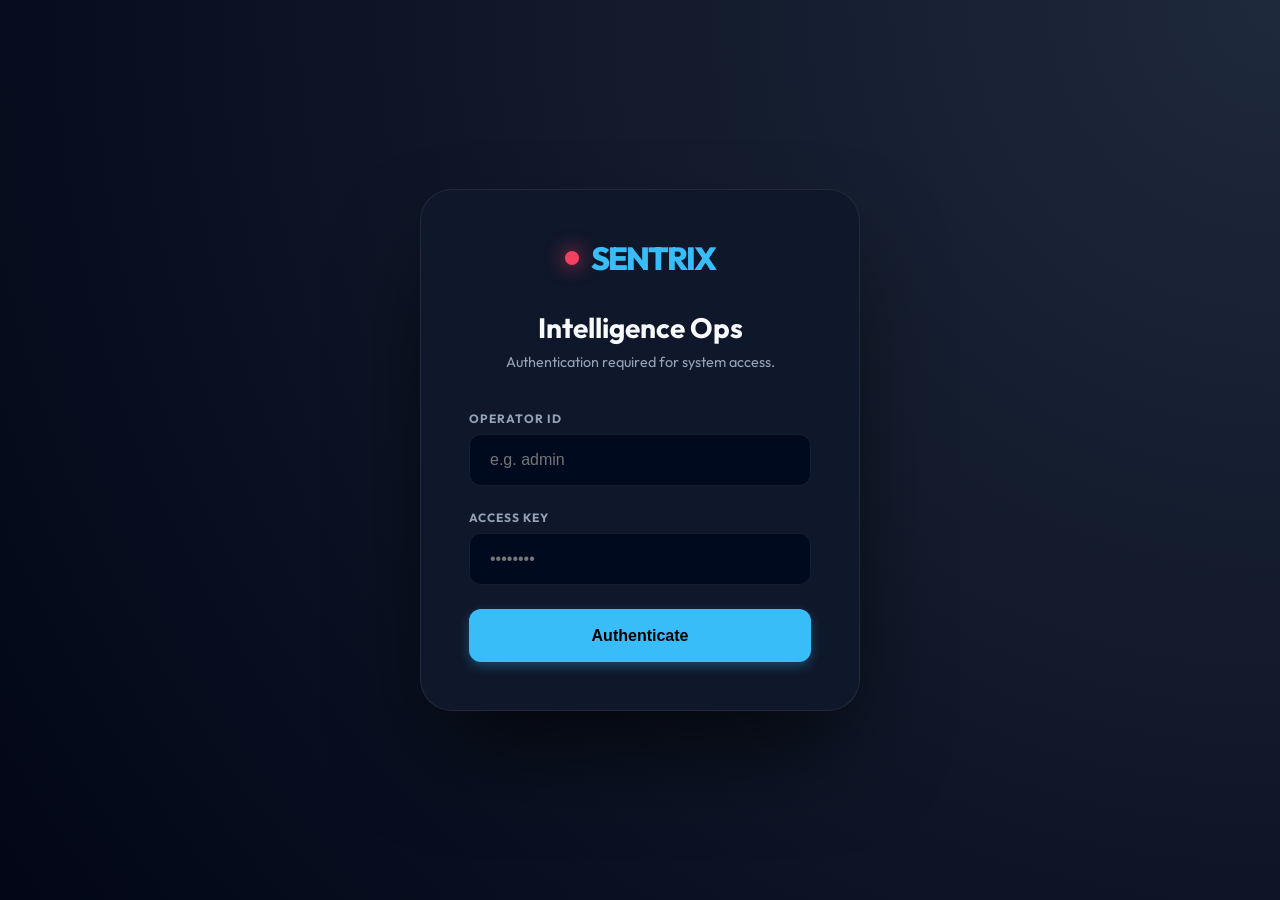
<file: dashboard.html>
<!DOCTYPE html>
<html lang="en">
<head>
<meta charset="UTF-8">
<meta name="viewport" content="width=device-width, initial-scale=1.0">
<title>Sentrix AI | Intelligence Hub</title>
<link href="https://fonts.googleapis.com/css2?family=Outfit:wght@300;400;500;600;700;800&display=swap" rel="stylesheet">
<style>
  :root {
    --bg-main: #020617;
    --bg-side: #0f172a;
    --bg-card: rgba(30, 41, 59, 0.5);
    --border: rgba(255, 255, 255, 0.08);
    --accent: #38bdf8;
    --danger: #f43f5e;
    --success: #10b981;
    --text-primary: #f8fafc;
    --text-muted: #94a3b8;
    --font: 'Outfit', sans-serif;
  }

  * { box-sizing: border-box; margin: 0; padding: 0; transition: all 0.2s cubic-bezier(0.4, 0, 0.2, 1); }
  body { background: var(--bg-main); color: var(--text-primary); font-family: var(--font); height: 100vh; overflow: hidden; }

  /* --- AUTH SCREEN --- */
  #login-screen {
    height: 100vh;
    display: flex;
    align-items: center;
    justify-content: center;
    background: radial-gradient(circle at top right, #1e293b, var(--bg-main));
  }
  .login-card {
    background: var(--bg-side);
    border: 1px solid var(--border);
    padding: 3rem;
    border-radius: 2rem;
    width: 440px;
    box-shadow: 0 50px 100px -20px rgba(0,0,0,0.7);
    text-align: center;
  }
  .login-logo { font-size: 2rem; font-weight: 800; letter-spacing: -2px; margin-bottom: 2rem; display: flex; align-items: center; justify-content: center; gap: 0.75rem; color: var(--accent); }
  .logo-pulse { width: 14px; height: 14px; background: var(--danger); border-radius: 50%; box-shadow: 0 0 20px var(--danger); animation: heartbeat 1.5s infinite; }
  @keyframes heartbeat { 0% { transform: scale(1); opacity: 1; } 50% { transform: scale(1.3); opacity: 0.6; } 100% { transform: scale(1); opacity: 1; } }
  
  .login-card h1 { font-size: 1.75rem; margin-bottom: 0.5rem; }
  .login-card p { color: var(--text-muted); margin-bottom: 2.5rem; font-size: 0.9rem; }
  
  .field { text-align: left; margin-bottom: 1.5rem; }
  .field label { display: block; font-size: 0.75rem; font-weight: 700; color: var(--text-muted); text-transform: uppercase; letter-spacing: 1px; margin-bottom: 0.5rem; }
  input {
    width: 100%;
    background: #000a1f;
    border: 1px solid var(--border);
    border-radius: 0.75rem;
    color: #fff;
    padding: 1rem 1.25rem;
    outline: none;
    font-size: 1rem;
  }
  input:focus { border-color: var(--accent); box-shadow: 0 0 0 4px rgba(56, 189, 248, 0.15); }
  .btn {
    width: 100%;
    background: var(--accent);
    color: #000;
    padding: 1.1rem;
    border: none;
    border-radius: 0.75rem;
    font-weight: 700;
    font-size: 1rem;
    cursor: pointer;
    box-shadow: 0 4px 12px rgba(56,189,248,0.3);
  }
  .btn:hover { transform: translateY(-2px); box-shadow: 0 8px 20px rgba(56,189,248,0.4); }

  /* --- APP LAYOUT --- */
  #app { display: none; height: 100vh; grid-template-columns: 280px 1fr; }
  
  .sidebar { 
    background: var(--bg-side); 
    border-right: 1px solid var(--border); 
    display: flex; 
    flex-direction: column; 
    padding: 2rem 1.5rem;
    z-index: 100;
  }
  .nav { margin-top: 2rem; display: flex; flex-direction: column; gap: 0.5rem; flex: 1; }
  .nav-item {
    padding: 1rem 1.25rem;
    border-radius: 1rem;
    cursor: pointer;
    color: var(--text-muted);
    font-weight: 600;
    display: flex;
    align-items: center;
    gap: 1rem;
    text-decoration: none;
  }
  .nav-item:hover, .nav-item.active { background: rgba(255,255,255,0.05); color: var(--text-primary); }
  .nav-item.active { background: rgba(56, 189, 248, 0.1); color: var(--accent); border: 1px solid rgba(56,189,248,0.2); }

  .sb-footer { border-top: 1px solid var(--border); padding-top: 2rem; }
  .user-badge { display: flex; align-items: center; gap: 0.75rem; margin-bottom: 1.5rem; }
  .avatar { width: 36px; height: 36px; background: var(--accent); border-radius: 50%; display: flex; align-items: center; justify-content: center; font-weight: 800; color: #000; font-size: 0.8rem; }
  .logout-btn { color: var(--danger); font-size: 0.85rem; font-weight: 700; cursor: pointer; display: flex; align-items: center; gap: 0.5rem; opacity: 0.7; }
  .logout-btn:hover { opacity: 1; }

  /* --- MAIN CONTENT --- */
  .main { background: var(--bg-main); overflow: hidden; display: flex; flex-direction: column; }
  .topbar {
    height: 80px;
    padding: 0 3rem;
    border-bottom: 1px solid var(--border);
    display: flex;
    align-items: center;
    justify-content: space-between;
    background: rgba(2, 6, 23, 0.8);
    backdrop-filter: blur(12px);
  }
  .topbar-info { display: flex; align-items: center; gap: 1.5rem; }
  .status-pill { padding: 0.4rem 1rem; background: rgba(16, 185, 129, 0.1); border: 1px solid rgba(16, 185, 129, 0.2); color: var(--success); border-radius: 2rem; font-size: 0.7rem; font-weight: 800; text-transform: uppercase; letter-spacing: 0.5px; display: flex; align-items: center; gap: 0.4rem; }
  .led { width: 6px; height: 6px; border-radius: 50%; background: var(--success); box-shadow: 0 0 10px var(--success); }

  .view { flex: 1; overflow-y: auto; padding: 3rem; display: none; animation: fadeIn 0.4s ease-out; }
  .view.active { display: block; }
  @keyframes fadeIn { from { opacity: 0; transform: translateY(10px); } to { opacity: 1; transform: translateY(0); } }

  /* --- COMPONENTS --- */
  .grid-stats { display: grid; grid-template-columns: repeat(auto-fit, minmax(240px, 1fr)); gap: 1.5rem; margin-bottom: 2.5rem; }
  .stat-card {
    background: var(--bg-card);
    backdrop-filter: blur(8px);
    border: 1px solid var(--border);
    padding: 1.75rem;
    border-radius: 1.5rem;
  }
  .stat-label { color: var(--text-muted); font-size: 0.75rem; font-weight: 700; text-transform: uppercase; margin-bottom: 0.5rem; }
  .stat-val { font-size: 2.5rem; font-weight: 800; }

  .feed { display: grid; grid-template-columns: repeat(auto-fill, minmax(260px, 1fr)); gap: 1.5rem; }
  .card {
    background: var(--bg-card);
    border: 1px solid var(--border);
    border-radius: 1.5rem;
    overflow: hidden;
    position: relative;
    cursor: default;
  }
  .card:hover { transform: scale(1.02); border-color: var(--accent); }
  .card-img { width: 100%; height: 260px; object-fit: cover; background: #000; }
  .card-tag { position: absolute; top: 1rem; left: 1rem; background: var(--danger); color: #fff; padding: 0.4rem 0.75rem; border-radius: 0.75rem; font-size: 0.65rem; font-weight: 800; box-shadow: 0 8px 16px rgba(244, 63, 94, 0.4); }
  .card-content { padding: 1.5rem; }
  .card-title { font-size: 1.1rem; font-weight: 700; margin-bottom: 0.25rem; }
  .card-meta { font-size: 0.85rem; color: var(--text-muted); display: flex; justify-content: space-between; }

  /* Search/Intelligence Tools */
  .tool-box { background: var(--bg-side); border: 1px solid var(--border); border-radius: 2rem; padding: 2.5rem; margin-bottom: 2rem; }
  .search-results { display: flex; flex-direction: column; gap: 1.5rem; margin-top: 2rem; }
  .result-item { display: flex; gap: 1.5rem; background: rgba(255,255,255,0.03); padding: 1.5rem; border-radius: 1.5rem; border: 1px solid var(--border); }
  .result-img { width: 100px; height: 100px; border-radius: 1rem; object-fit: cover; }
  .result-details { flex: 1; }
  
  /* Tables */
  table { width: 100%; border-collapse: collapse; }
  th { text-align: left; padding: 1.25rem; color: var(--text-muted); font-size: 0.75rem; font-weight: 700; text-transform: uppercase; border-bottom: 1px solid var(--border); }
  td { padding: 1.25rem; border-bottom: 1px solid var(--border); vertical-align: middle; }
  .row-img { width: 44px; height: 44px; border-radius: 0.75rem; object-fit: cover; }

  /* --- TOASTS --- */
  #toast-container { position: fixed; top: 2rem; right: 2rem; z-index: 1000; display: flex; flex-direction: column; gap: 1rem; }
  .toast { background: rgba(15, 23, 42, 0.95); backdrop-filter: blur(16px); border: 2px solid var(--danger); border-radius: 1.5rem; padding: 1.5rem; width: 380px; box-shadow: 0 25px 50px -12px rgba(0,0,0,0.8); animation: toastSlide 0.5s cubic-bezier(0.17, 0.89, 0.32, 1.49); }
  @keyframes toastSlide { from { transform: translateX(120%); } to { transform: translateX(0); } }

  /* --- VISUAL INTEL TOGGLE --- */
  .v-toggle {
    display: flex;
    align-items: center;
    gap: 0.75rem;
    background: rgba(255, 255, 255, 0.03);
    padding: 0.5rem 1rem;
    border-radius: 1rem;
    border: 1px solid var(--border);
    cursor: pointer;
    user-select: none;
  }
  .v-toggle:hover { background: rgba(255, 255, 255, 0.06); border-color: var(--accent); }
  .v-switch {
    width: 32px;
    height: 18px;
    background: #1e293b;
    border-radius: 1rem;
    position: relative;
    border: 1px solid var(--border);
  }
  .v-switch::after {
    content: '';
    position: absolute;
    top: 2px;
    left: 2px;
    width: 12px;
    height: 12px;
    background: #94a3b8;
    border-radius: 50%;
    transition: all 0.3s;
  }
  .v-toggle.active .v-switch { background: rgba(56, 189, 248, 0.2); border-color: var(--accent); }
  .v-toggle.active .v-switch::after { transform: translateX(14px); background: var(--accent); box-shadow: 0 0 8px var(--accent); }
  .v-label { font-size: 0.7rem; font-weight: 800; text-transform: uppercase; letter-spacing: 0.5px; color: var(--text-muted); }
  .v-toggle.active .v-label { color: var(--accent); }

  /* --- PLACEHOLDER --- */
  .img-placeholder {
    width: 100%;
    height: 260px;
    background: repeating-linear-gradient(45deg, #0f172a, #0f172a 10px, #1e293b 10px, #1e293b 20px);
    display: flex;
    flex-direction: column;
    align-items: center;
    justify-content: center;
    color: var(--text-muted);
    font-size: 0.75rem;
    font-weight: 700;
    gap: 0.5rem;
    border-bottom: 1px solid var(--border);
  }
  .img-placeholder svg { opacity: 0.3; }
  .row-placeholder {
    width: 44px;
    height: 44px;
    border-radius: 0.75rem;
    background: #1e293b;
    display: flex;
    align-items: center;
    justify-content: center;
    color: var(--text-muted);
    font-size: 0.6rem;
    border: 1px solid var(--border);
  }
</style>
</head>
<body>

  <!-- AUTH SECTION -->
  <div id="login-screen">
    <div class="login-card">
      <div class="login-logo"><div class="logo-pulse"></div> SENTRIX</div>
      <h1>Intelligence Ops</h1>
      <p>Authentication required for system access.</p>
      <div class="field">
        <label>Operator ID</label>
        <input type="text" id="login-user" placeholder="e.g. admin" onkeydown="if(event.key==='Enter') Core.login()">
      </div>
      <div class="field">
        <label>Access Key</label>
        <input type="password" id="login-pass" placeholder="••••••••" onkeydown="if(event.key==='Enter') Core.login()">
      </div>
      <button class="btn" onclick="Core.login()">Authenticate</button>
      <div id="login-err" style="display:none; color:var(--danger); font-size:0.85rem; margin-top:1.5rem; font-weight:600;">Invalid Credentials</div>
    </div>
  </div>

  <!-- MAIN APP -->
  <div id="app">
    <aside class="sidebar">
      <div class="login-logo" style="margin-bottom:3rem; justify-content:flex-start;"><div class="logo-pulse"></div> SENTRIX</div>
      <nav class="nav">
        <div class="nav-item active" data-view="dashboard">Surveillance</div>
        <div class="nav-item" data-view="intelligence">Intelligence</div>
        <div class="nav-item" data-view="workers">Personnel</div>
        <div class="nav-item" data-view="history">Registry</div>
      </nav>
      <div class="sb-footer">
        <div class="user-badge">
          <div class="avatar" id="user-initials">AD</div>
          <div style="flex:1">
            <div id="username-display" style="font-weight:700; font-size:0.95rem;">Admin</div>
            <div id="role-display" style="font-size:0.75rem; color:var(--text-muted); text-transform:uppercase; font-weight:700;">System Overlord</div>
          </div>
        </div>
        <div class="logout-btn" onclick="Core.logout()">
          <svg width="18" height="18" viewBox="0 0 24 24" fill="none" stroke="currentColor" stroke-width="2.5" stroke-linecap="round" stroke-linejoin="round"><path d="M9 21H5a2 2 0 0 1-2-2V5a2 2 0 0 1 2-2h4"></path><polyline points="16 17 21 12 16 7"></polyline><line x1="21" y1="12" x2="9" y2="12"></line></svg>
          Terminate Session
        </div>
      </div>
    </aside>

    <main class="main">
      <header class="topbar">
        <h2 id="view-title" style="font-weight:800; font-size:1.5rem;">Surveillance Feed</h2>
        <div class="topbar-info">
          <div id="admin-tools" style="display:none">
             <button onclick="Core.resetSystem()" style="background:rgba(244,63,94,0.1); color:var(--danger); border:1px solid rgba(244,63,94,0.2); padding:0.5rem 1rem; border-radius:0.75rem; font-size:0.7rem; font-weight:800; cursor:pointer;">SYSTEM RESET</button>
          </div>
          <div class="status-pill"><div class="led"></div> Ops Active</div>
        </div>
      </header>

      <!-- VIEW: MONITOR -->
      <section class="view active" id="view-dashboard">
        <div style="display:flex; justify-content:space-between; align-items:center; margin-bottom:2rem;">
            <h3 style="font-size:0.8rem; text-transform:uppercase; letter-spacing:1px; color:var(--text-muted)">Sector Performance</h3>
            <div id="live-entry-badge" style="background:rgba(56, 189, 248, 0.1); border:1px solid var(--accent); color:var(--accent); padding:0.5rem 1.25rem; border-radius:1rem; font-weight:900; font-size:0.8rem; display:flex; align-items:center; gap:0.5rem;">
                <div class="logo-pulse" style="width:8px; height:8px;"></div> LIVE DETECTIONS: <span id="live-count">0</span>
            </div>
        </div>

        <div class="grid-stats">
          <div class="stat-card">
             <div class="stat-label">Total Logs</div>
             <div id="stat-sightings" class="stat-val" style="color:var(--text-primary)">0</div>
          </div>
          <div class="stat-card">
             <div class="stat-label">High Priority Hits</div>
             <div id="stat-matches" class="stat-val" style="color:var(--danger)">0</div>
          </div>
          <div class="stat-card">
             <div class="stat-label">Watchlist Active</div>
             <div id="stat-wanted" class="stat-val" style="color:var(--accent)">0</div>
          </div>
          <div class="stat-card">
             <div class="stat-label">System Nodes</div>
             <div id="stat-nodes" class="stat-val" style="color:var(--success)">0</div>
          </div>
        </div>
        
        <!-- NODE MONITOR -->
        <div style="display:grid; grid-template-columns: 280px 1fr; gap:1.5rem; height:400px;">
          <!-- Active Nodes List -->
          <div style="background:var(--bg-side); border:1px solid var(--border); border-radius:1.5rem; display:flex; flex-direction:column;">
            <div style="padding:1.25rem; border-bottom:1px solid var(--border); font-size:0.7rem; font-weight:800; text-transform:uppercase; color:var(--text-muted); letter-spacing:1px;">Active Nodes</div>
            <div id="active-nodes-list" style="flex:1; padding:1.25rem; overflow-y:auto; display:flex; flex-direction:column; gap:0.75rem;">
               <div style="color:var(--text-muted); font-size:0.8rem; text-align:center; margin-top:2rem;">Scanning for nodes...</div>
            </div>
          </div>
          
          <!-- Live Activity Stream -->
          <div style="background:var(--bg-side); border:1px solid var(--border); border-radius:1.5rem; display:flex; flex-direction:column;">
             <div style="padding:1.25rem; border-bottom:1px solid var(--border); display:flex; justify-content:space-between; align-items:center;">
                <div style="font-size:0.7rem; font-weight:800; text-transform:uppercase; color:var(--text-muted); letter-spacing:1px;">Live Activity Log</div>
                <div style="color:var(--success); font-size:0.65rem; font-weight:800;">REAL-TIME BYPASS</div>
             </div>
             <div id="live-log" style="flex:1; overflow-y:auto; padding:1.25rem; display:flex; flex-direction:column; gap:1rem;">
                <!-- Feed items will be prepended here -->
                <div id="log-placeholder" style="height:100%; display:flex; flex-direction:column; align-items:center; justify-content:center; opacity:0.3;">
                   <svg width="48" height="48" viewBox="0 0 24 24" fill="none" stroke="currentColor" stroke-width="1"><polyline points="22 12 18 12 15 21 9 3 6 12 2 12"></polyline></svg>
                   <div style="font-size:0.8rem; margin-top:1rem; font-weight:600;">Awaiting camera connection...</div>
                </div>
             </div>
          </div>
        </div>

      </section>

      <!-- VIEW: INTELLIGENCE -->
      <section class="view" id="view-intelligence">
        <div style="display:grid; grid-template-columns: 1fr 1fr; gap:3rem;">
          <div>
            <div class="tool-box">
              <h3 style="margin-bottom:1.5rem">Register Target</h3>
              <div class="field">
                <label>Subject Label</label>
                <input type="text" id="w-name" placeholder="Name or Identifier">
              </div>
              <div class="field">
                <label>Neural Template (Image)</label>
                <input type="file" id="w-file">
              </div>
              <button class="btn" onclick="Core.addWanted()">Commit to Watchlist</button>
            </div>
            
            <div class="tool-box" style="background:rgba(56, 189, 248, 0.05);">
              <h3 style="margin-bottom:1.5rem">Neural Search</h3>
              <p style="font-size:0.85rem; color:var(--text-muted); margin-bottom:1.5rem;">Upload a face to find known matches and travel history.</p>
              <div class="field">
                <input type="file" id="s-file">
              </div>
              <button class="btn" style="background:#fff; color:#000;" onclick="Core.searchFace()">Run Identification</button>
            </div>
          </div>
          
          <div>
            <h3 style="margin-bottom:1.5rem">Watchlist Registry</h3>
            <div id="wanted-list" style="display:flex; flex-direction:column; gap:1rem;"></div>
            
            <div id="search-result-area" style="display:none; margin-top:2rem; border-top:2px solid var(--border); padding-top:2rem;">
              <h3 style="margin-bottom:1.5rem">Search Results</h3>
              <div id="search-results-list" class="search-results"></div>
            </div>
          </div>
        </div>
      </section>

      <!-- VIEW: WORKERS -->
      <section class="view" id="view-workers">
        <div style="display:grid; grid-template-columns: 400px 1fr; gap:3rem;">
          <div>
            <div class="tool-box">
                <h3 style="margin-bottom:1.5rem">Provision Personnel</h3>
                <div class="field">
                    <label>Worker ID</label>
                    <input type="text" id="u-user" placeholder="username">
                </div>
                <div class="field">
                    <label>Access Credential</label>
                    <input type="password" id="u-pass" placeholder="password">
                </div>
                <div class="field">
                    <label>Deployment Role</label>
                    <select id="u-role" style="width:100%; background:#000a1f; color:#fff; padding:1rem; border-radius:0.75rem; border:1px solid var(--border); font-family:inherit;">
                        <option value="worker">Field Operative (Worker)</option>
                        <option value="admin">Site Admin</option>
                    </select>
                </div>
                <button class="btn" onclick="Core.addUser()">Activate Operative</button>
            </div>
          </div>
          <div>
            <h3 style="margin-bottom:1.5rem">Active & Registered Nodes</h3>
            <div class="stat-card" style="padding:0; overflow:hidden;">
              <table>
                <thead>
                    <tr><th>Identity</th><th>Role</th><th>Actions</th></tr>
                </thead>
                <tbody id="worker-rows"></tbody>
              </table>
            </div>
          </div>
        </div>
      </section>

      <!-- VIEW: HISTORY -->
      <section class="view" id="view-history">
        <div class="stat-card" style="padding:0; overflow:hidden;">
          <table>
            <thead>
              <tr><th>Capture</th><th>Subject</th><th>Status</th><th>Node / Geo</th><th>Logged At</th></tr>
            </thead>
            <tbody id="history-rows"></tbody>
          </table>
        </div>
      </section>
    </main>
  </div>

  <div id="toast-container"></div>

  <script>
    const Core = {
      TOKEN: localStorage.getItem('s_token'),
      SHOW_VISUALS: true, // Always show in Registry
      USER: null,
      SSE: null,

      init() {
        if (this.TOKEN) {
          const payload = JSON.parse(atob(this.TOKEN.split('.')[1]));
          this.USER = { username: payload.sub, role: payload.role };
          this.start();
        }
        this.setupNav();
        setInterval(() => this.fetchStats(), 8000);
      },

      async fetch(url, opts = {}) {
        opts.headers = { ...opts.headers, 'Authorization': `Bearer ${this.TOKEN}` };
        const r = await fetch(url, opts);
        if (r.status === 401) this.logout();
        return r.ok ? r.json() : null;
      },

      async login() {
        const u = document.getElementById('login-user').value;
        const p = document.getElementById('login-pass').value;
        const err = document.getElementById('login-err');
        err.style.display = 'none';

        const r = await fetch('/api/login', {
          method: 'POST',
          headers: { 'Content-Type': 'application/json' },
          body: JSON.stringify({ username: u, password: p })
        });

        if (r.ok) {
          const data = await r.json();
          this.TOKEN = data.token;
          this.USER = data;
          localStorage.setItem('s_token', data.token);
          this.start();
        } else {
          err.style.display = 'block';
        }
      },

      logout() {
        localStorage.removeItem('s_token');
        location.reload();
      },

      start() {
        document.getElementById('login-screen').style.display = 'none';
        document.getElementById('app').style.display = 'grid';
        document.getElementById('username-display').textContent = this.USER.username;
        document.getElementById('role-display').textContent = this.USER.role === 'admin' ? 'System Admin' : 'Field Worker';
        document.getElementById('user-initials').textContent = this.USER.username.slice(0,2).toUpperCase();
        
        if(this.USER.role === 'admin') {
           document.getElementById('admin-tools').style.display = 'block';
        }

        this.fetchStats();
        this.initSSE();
      },

      setupNav() {
        document.querySelectorAll('.nav-item').forEach(item => {
          item.onclick = () => {
            const view = item.dataset.view;
            document.querySelectorAll('.nav-item').forEach(v => v.classList.remove('active'));
            document.querySelectorAll('.view').forEach(v => v.classList.remove('active'));
            item.classList.add('active');
            document.getElementById(`view-${view}`).classList.add('active');
            document.getElementById('view-title').textContent = item.textContent === 'Surveillance' ? 'Live Feed' : item.textContent;
            
            if (view === 'history') this.fetchHistory();
            if (view === 'intelligence') this.fetchIntelligence();
            if (view === 'workers') this.fetchWorkers();
          };
        });
      },

      async fetchStats() {
        const sightings = await this.fetch('/api/sightings?limit=1');
        if (!sightings) return;
        
        const allSightings = await this.fetch('/api/sightings?limit=1000');
        const wanted = await this.fetch('/api/wanted');
        const active = await this.fetch('/api/active-users');

        document.getElementById('stat-sightings').textContent = allSightings?.length || 0;
        document.getElementById('live-count').textContent = allSightings?.length || 0;
        document.getElementById('stat-matches').textContent = allSightings?.filter(s => s.matched).length || 0;
        document.getElementById('stat-wanted').textContent = wanted?.length || 0;
        document.getElementById('stat-nodes').textContent = active?.count || 0;

        // Update Node Monitor with per-camera counts
        const nodeContainer = document.getElementById('active-nodes-list');
        if (active?.active && nodeContainer) {
            // Calculate counts per node
            const counts = {};
            allSightings.forEach(s => {
                counts[s.camera_id] = (counts[s.camera_id] || 0) + 1;
            });

            nodeContainer.innerHTML = active.active.length ? active.active.map(user => {
                // Try to find if this user matches a camera_id in sightings
                // (Assuming camera_id often matches or includes the username/node name)
                const nodeCount = counts[user] || 0;
                return `
                    <div style="padding:1rem; background:rgba(255,255,255,0.03); border:1px solid var(--border); border-radius:1rem; display:flex; flex-direction:column; gap:0.5rem;">
                        <div style="display:flex; align-items:center; justify-content:space-between;">
                            <div style="display:flex; align-items:center; gap:0.5rem;">
                                <div class="led"></div>
                                <div style="font-weight:700; font-size:0.85rem;">${user}</div>
                            </div>
                            <div style="font-size:0.6rem; font-weight:800; color:var(--accent);">${nodeCount} SHOTS</div>
                        </div>
                        <div style="font-size:0.6rem; color:var(--text-muted); text-transform:uppercase;">Surveillance Active</div>
                    </div>
                `;
            }).join('') : '<div style="color:var(--text-muted); font-size:0.8rem; text-align:center; margin-top:2rem;">No active nodes</div>';
        }
      },

      relTime(iso) {
        const diff = Math.floor((new Date() - new Date(iso)) / 1000);
        if (diff < 60) return `${diff}s ago`;
        if (diff < 3600) return `${Math.floor(diff/60)}m ago`;
        return new Date(iso).toLocaleTimeString([], { hour: '2-digit', minute: '2-digit' });
      },

      initSSE() {
        if (this.SSE) this.SSE.close();
        this.SSE = new EventSource(`/api/stream?token=${this.TOKEN}`);
        this.SSE.addEventListener('alert', e => {
          const data = JSON.parse(e.data);
          
          // Update Live Log
          const log = document.getElementById('live-log');
          const placeholder = document.getElementById('log-placeholder');
          if (log) {
              if (placeholder) placeholder.remove();
              const item = document.createElement('div');
              item.style.cssText = 'padding:1rem; background:rgba(255,255,255,0.02); border:1px solid var(--border); border-radius:1rem; display:flex; gap:1rem; align-items:center; animation: fadeIn 0.3s ease-out;';
              
              const isMatch = data.type === 'wanted_match';
              const imgSize = isMatch ? '50px' : '40px';
              const imgHtml = data.snapshot ? `<img src="${data.snapshot}" style="width:${imgSize}; height:${imgSize}; border-radius:0.75rem; object-fit:cover; border:${isMatch ? '2px solid var(--danger)' : '1px solid var(--border)'};">` : '';
              
              item.innerHTML = `
                  ${imgHtml}
                  <div style="flex:1">
                      <div style="font-size:0.85rem; font-weight:700; color:${isMatch ? 'var(--danger)' : 'var(--text-primary)'}">${isMatch ? 'CRITICAL MATCH: ' + data.person_name : 'New Sighting Detected'}</div>
                      <div style="font-size:0.7rem; color:var(--text-muted); margin-top:0.2rem;">Node: ${data.camera_id || 'Remote Node'} · ${new Date().toLocaleTimeString()}</div>
                  </div>
              `;
              log.prepend(item);
              if (log.children.length > 20) log.lastElementChild.remove();
          }

          if (data.type === 'wanted_match') this.showToast(data);
          
          // Increment counter immediately for UI feedback
          const countEl = document.getElementById('live-count');
          const sightingsEl = document.getElementById('stat-sightings');
          if (countEl) countEl.textContent = parseInt(countEl.textContent) + 1;
          if (sightingsEl) sightingsEl.textContent = parseInt(sightingsEl.textContent) + 1;
          
          if (data.type === 'wanted_match') {
              const matchEl = document.getElementById('stat-matches');
              if (matchEl) matchEl.textContent = parseInt(matchEl.textContent) + 1;
          }

          // Then fetch real stats to sync
          setTimeout(() => this.fetchStats(), 1000);
        });
      },

      showToast(data) {
        const container = document.getElementById('toast-container');
        const el = document.createElement('div');
        el.className = 'toast';
        el.innerHTML = `
          <div style="font-weight:900; color:var(--danger); font-size:0.75rem; text-transform:uppercase; letter-spacing:1px; margin-bottom:1rem;">Target Identified</div>
          <div style="display:flex; gap:1.25rem; align-items:center;">
            <img src="${data.snapshot}" style="width:80px; height:80px; border-radius:1rem; object-fit:cover; border:2px solid var(--danger);">
            <div>
              <div style="font-weight:800; font-size:1.2rem; margin-bottom:0.25rem;">${data.person_name}</div>
              <div style="font-size:0.85rem; color:var(--text-muted);">${data.location} · ${data.camera_id}</div>
              <div style="color:var(--danger); font-size:0.9rem; font-weight:800; margin-top:0.5rem;">CONFIDENCE: ${data.confidence}%</div>
            </div>
          </div>
        `;
        container.prepend(el);
        setTimeout(() => { el.style.opacity = '0'; setTimeout(() => el.remove(), 500); }, 8000);
      },

      async searchFace() {
        const file = document.getElementById('s-file').files[0];
        if (!file) return;
        const fd = new FormData(); fd.append('file', file);
        
        const area = document.getElementById('search-result-area');
        const list = document.getElementById('search-results-list');
        area.style.display = 'block';
        list.innerHTML = '<div style="color:var(--accent); font-weight:700;">Running Identification Scan...</div>';

        const res = await fetch('/api/search-face', {
          method: 'POST', headers: { 'Authorization': `Bearer ${this.TOKEN}` }, body: fd
        });
        const data = await res.json();
        
        if (!data.found || data.last_3_locations.length === 0) {
            list.innerHTML = '<div style="color:var(--text-muted);">No historical matches found in the registry.</div>';
            return;
        }

        list.innerHTML = `
            <div style="margin-bottom:1.5rem; font-weight:800; color:var(--accent);">Matched: ${data.person}</div>
            ${data.last_3_locations.map(loc => `
                <div class="result-item">
                    <img src="${loc.snapshot}" class="result-img">
                    <div class="result-details">
                        <div style="font-weight:700; color:var(--accent);">${loc.location}</div>
                        <div style="font-size:0.85rem; color:var(--text-muted); margin-top:0.25rem;">Node: ${loc.camera_id}</div>
                        <div style="font-size:0.85rem; color:var(--text-muted);">${new Date(loc.timestamp).toLocaleString()}</div>
                        <div style="color:var(--success); font-size:0.75rem; font-weight:800; margin-top:0.5rem;">MATCH SCORE: ${loc.confidence}%</div>
                    </div>
                </div>
            `).join('')}
        `;
      },

      async fetchHistory() {
        const items = await this.fetch('/api/sightings?limit=100');
        document.getElementById('history-rows').innerHTML = items?.map(s => `
          <tr>
            <td>
              ${this.SHOW_VISUALS ? `
                <img src="${s.snapshot}" class="row-img">
              ` : `
                <div class="row-placeholder">HIDDEN</div>
              `}
            </td>
            <td><strong>${s.person_name}</strong></td>
            <td>${s.matched ? '<span style="color:var(--danger); font-weight:800;">CRITICAL</span>' : '<span style="color:var(--text-muted);">ROUTINE</span>'}</td>
            <td>${s.camera_id} / ${s.location}</td>
            <td style="font-size:0.8rem; color:var(--text-muted);">${new Date(s.timestamp).toLocaleString()}</td>
          </tr>
        `).join('') || '';
      },

      async fetchIntelligence() {
        const list = await this.fetch('/api/wanted');
        document.getElementById('wanted-list').innerHTML = list?.map(w => `
          <div class="stat-card" style="padding:1rem 1.5rem; display:flex; justify-content:space-between; align-items:center;">
            <div>
                <div style="font-weight:800; font-size:1.1rem;">${w.name}</div>
                <div style="font-size:0.75rem; color:var(--text-muted); margin-top:0.2rem;">ID: ${w.id.slice(0,8)} · Enlisted by ${w.added_by}</div>
            </div>
            <button onclick="Core.removeWanted('${w.id}')" style="background:none; border:none; color:var(--danger); cursor:pointer; font-size:0.75rem; font-weight:800;">REMOVE</button>
          </div>
        `).join('') || '';
      },

      async fetchWorkers() {
        const users = await this.fetch('/api/users');
        document.getElementById('worker-rows').innerHTML = users?.map(u => `
          <tr>
            <td><strong>${u.username}</strong></td>
            <td><span style="font-size:0.7rem; font-weight:900; text-transform:uppercase; background:rgba(255,255,255,0.05); padding:0.3rem 0.6rem; border-radius:0.5rem;">${u.role}</span></td>
            <td>
              ${u.username !== 'admin' ? `<button onclick="Core.deleteUser('${u.username}')" style="background:none; border:none; color:var(--danger); cursor:pointer; font-weight:800; font-size:0.75rem;">DECOMMISSION</button>` : '--'}
            </td>
          </tr>
        `).join('') || '';
      },

      async addWanted() {
        const name = document.getElementById('w-name').value;
        const file = document.getElementById('w-file').files[0];
        if (!name || !file) return;
        const fd = new FormData(); fd.append('name', name); fd.append('file', file);
        await fetch('/api/wanted', { method: 'POST', headers: { 'Authorization': `Bearer ${this.TOKEN}` }, body: fd });
        document.getElementById('w-name').value = ''; document.getElementById('w-file').value = '';
        this.fetchIntelligence();
      },

      async removeWanted(id) {
        if(!confirm('Archive intelligence data for this subject?')) return;
        await this.fetch(`/api/wanted/${id}`, { method: 'DELETE' });
        this.fetchIntelligence();
      },

      async addUser() {
        const u = document.getElementById('u-user').value;
        const p = document.getElementById('u-pass').value;
        const r = document.getElementById('u-role').value;
        if (!u || !p) return;
        await this.fetch('/api/users', {
          method: 'POST',
          headers: { 'Content-Type': 'application/json' },
          body: JSON.stringify({ username: u, password: p, role: r })
        });
        document.getElementById('u-user').value = ''; document.getElementById('u-pass').value = '';
        this.fetchWorkers();
      },

      async deleteUser(user) {
        if(!confirm(`Decommission operative ${user}? Access will be immediately revoked.`)) return;
        await this.fetch(`/api/users/${user}`, { method: 'DELETE' });
        this.fetchWorkers();
      },

      async resetSystem() {
         if(!confirm('CRITICAL ACTION: This will wipe ALL surveillance history and neural templates. Continue?')) return;
         const res = await this.fetch('/api/system/reset', { method: 'POST' });
         if(res?.ok) {
            alert('System scrubbed. Restarting operations.');
            location.reload();
         }
      }
    };

    Core.init();
  </script>
</body>
</html>
</file>
